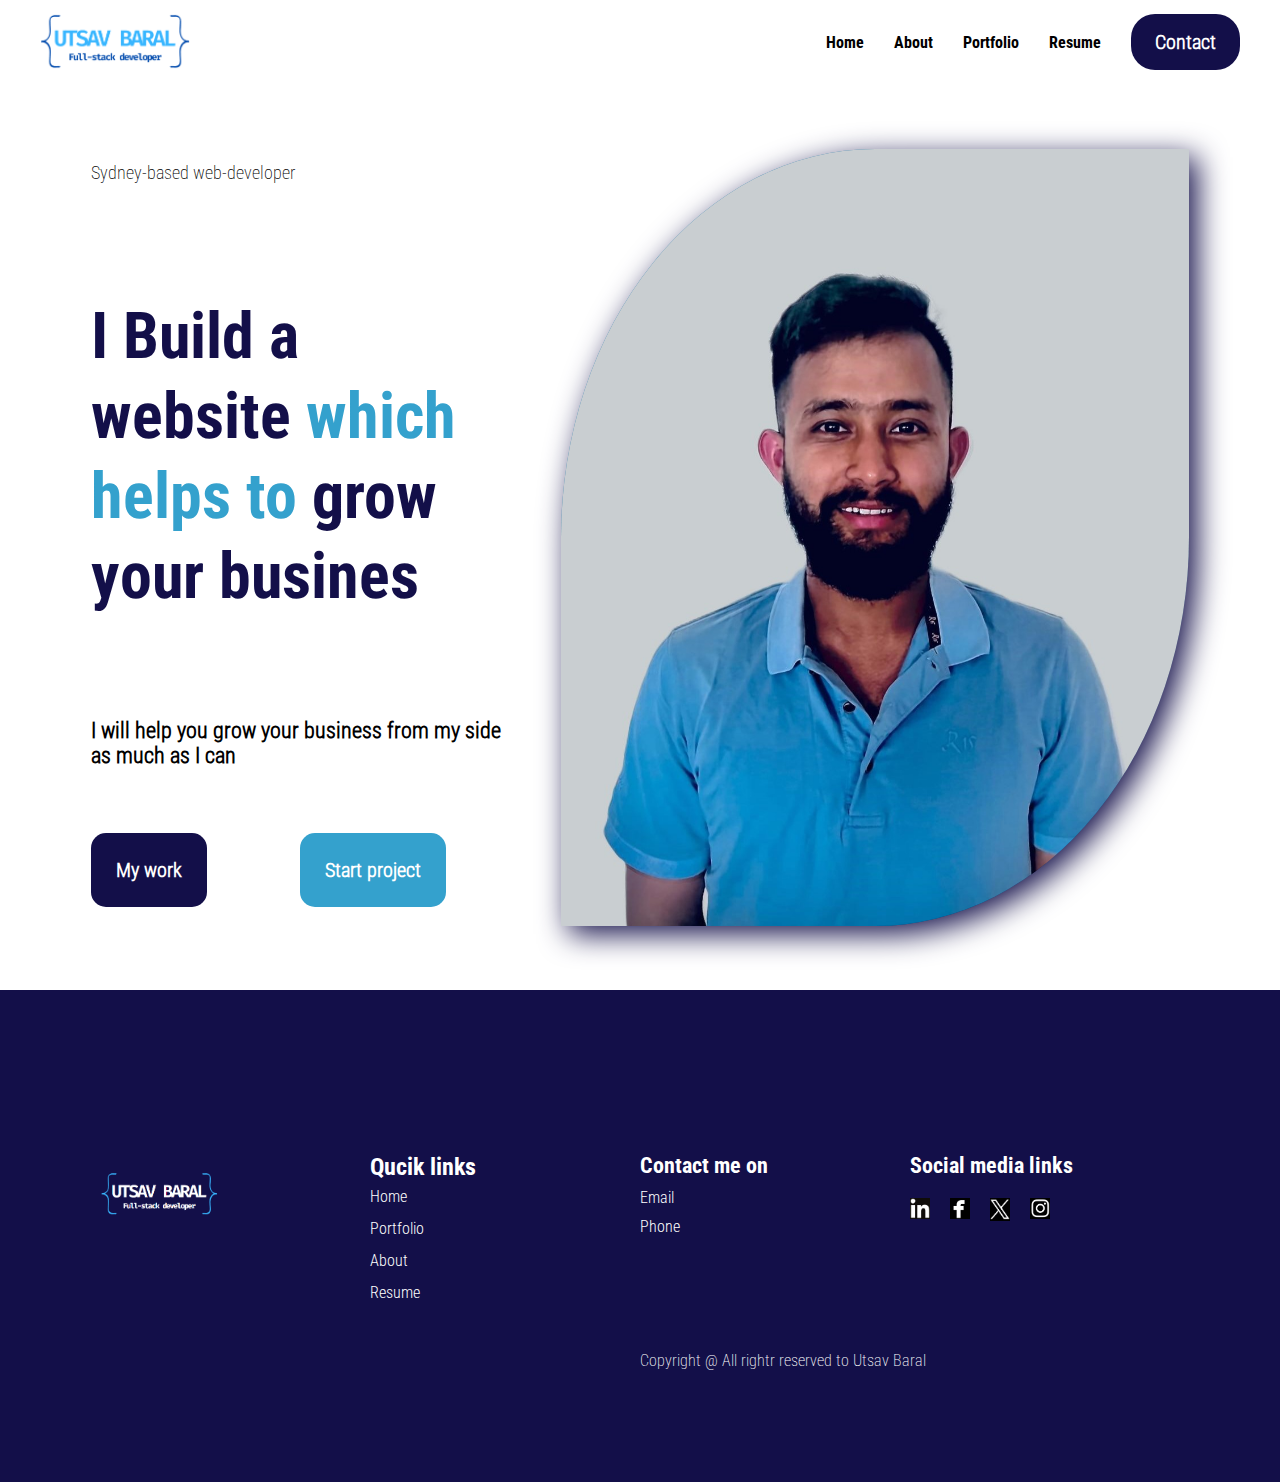
<file: index.html>
<!DOCTYPE html>
<html lang="en">

<head>
    <meta charset="UTF-8">
    <meta name="viewport" content="width=device-width, initial-scale=1.0">
    <title>Home</title>
    <link rel="stylesheet" href="https://cdnjs.cloudflare.com/ajax/libs/font-awesome/6.5.2/css/all.min.css"
        integrity="sha512-SnH5WK+bZxgPHs44uWIX+LLJAJ9/2PkPKZ5QiAj6Ta86w+fsb2TkcmfRyVX3pBnMFcV7oQPJkl9QevSCWr3W6A=="
        crossorigin="anonymous" referrerpolicy="no-referrer" />
    <link rel="stylesheet" href="../assets/css/style.css">
    <link rel="shortcut icon" href="../assets/images/logo.png" type="image/x-icon">
</head>

<body>
    <!-- Start of header -->
    <header>
        <nav class="main-nav-desktop">
            <figure class="desktop-logo">
                <a href="./index.html">
                    <img src="./assets/images/logo.png" alt="logo">
                </a>
            </figure>
            <div class="main-nav-list">
                <ul>
                    <li><a href="../index.html">Home</a></li>
                    <li><a href="/files_html/about.html">About</a></li>
                    <li><a href="../files_html/portfolio.html">Portfolio</a></li>
                    <li><a href="../files_html/resume.html">Resume</a></li>
                    <li>
                        <a href="/files_html/contact.html">
                            <button class="button-connect">Contact</button>
                        </a>
                    </li>

                </ul>
            </div>
        </nav>
    </header>
    <!-- End of header -->
    <!-- Start of mobile menu -->
    <nav class="mobile-nav">
        <div class="mobile-show-button">
            <figure class="mobile-logo">
                <a href="./index.html">
                    <img src="./assets/images/logo.png" alt="logo">
                </a>
            </figure>
            <div class="show-button">
                <button class="hamburger-menu" id="hamburger-menu">
                    <i class="fa-solid fa-bars"></i>
                </button>
            </div>
        </div>

        <div class="mobile-links" id="mobile-links">
            <ul>
                <li><a href="../index.html">Home</a></li>
                <li><a href="/files_html/about.html">About</a></li>
                <li><a href="../files_html/portfolio.html">Portfolio</a></li>
                <li><a href="../files_html/resume.html">Resume</a></li>
                <li>
                    <a href="/files_html/contact.html">
                        <button class="button-connect">Contact</button>
                    </a>
                </li>
            </ul>

            <div class="close-button" id="close-button">
                <button class="hamburger-menu-close" id="hamburger-menu-close">
                    <i class="fa-solid fa-xmark"></i>
                </button>
            </div>

        </div>

    </nav>
    <!-- Start of main section -->
    <main>
        <div class="utsav-banner">
            <span class="utsav-banner-text">Sydney-based web-developer</span>
            <h1 class="utsav-banner-header">
                I Build a website <span class="utsav-banner-header-second-line"> which helps to</span> grow your busines
            </h1>
            <p class="utsav-banner-paragraph">I will help you grow your business from my side as much as I can</p>
            <div class="link-see-my-work">
                <a href="../files_html/portfolio.html">
                    <button class="button-utsav-banner-see-work">My work</button>
                </a>
            </div>
            <div class="link-start-work-with-me">
                <a href="mailto:baralutsav89@gmail.com">
                    <button class="button-utsav-banner-start-work">Start project</button>
                </a>
            </div>
            <figure class="utsav-picture">
                <img src="./assets/images/utsav-2.jpeg" alt="utsav picture">
            </figure>
        </div>
    </main>
    <!-- End of main section -->

    <!-- Start of footer -->
    <footer>
        <div class="myfooter">
            <figure class="logo-footer">
                <img src="./assets/images/logo_footer.png" alt="logo of website">
            </figure>
            <div class="quick-links">
                <h2>Qucik links</h2>
                <ul>
                    <li><a href="./index.html">Home</a></li>
                    <li><a href="../files_html/portfolio.html">Portfolio</a></li>
                    <li><a href="../files_html/about.html">About</a></li>
                    <li><a href="../files_html/resume.html">Resume</a></li>
                </ul>
            </div>
            <div class="contact-me">
                <h3>Contact me on</h3>
                <ul>
                    <li><a href="mailto:baralutsav89@gmail.com">Email</a></li>
                    <li><a href="tel:0450609562">Phone</a></li>
                </ul>
            </div>
            <div class="social-media-links">
                <h3>Social media links</h3>
                <div class="social-media">
                    <a href="https://www.linkedin.com/in/utsav-baral-a8499a181/">
                        <img src="../assets/images/linkdin.png" alt="linkedin icon">
                    </a>
                    <a href="https://www.facebook.com/profile.php?id=100008693744003">
                        <img src="../assets/images/facebook.png" alt="facebook icon">
                    </a>
                    <a href="https://twitter.com/Baral_U47">
                        <img src="../assets/images/twitter.png" alt="twitter icon">
                    </a>
                    <a href="https://www.instagram.com/utsav_baral33/?next=%2F">
                        <img src="../assets/images/instagram.png" alt="instagram icon">
                    </a>
                </div>
            </div>
            <div class="copyright-info">
                <p>Copyright @ All rightr reserved to Utsav Baral</p>
            </div>
        </div>
    </footer>
    <!-- End of footer -->
    <script src="./assets/js/index.js">

    </script>
</body>

</html>
</file>
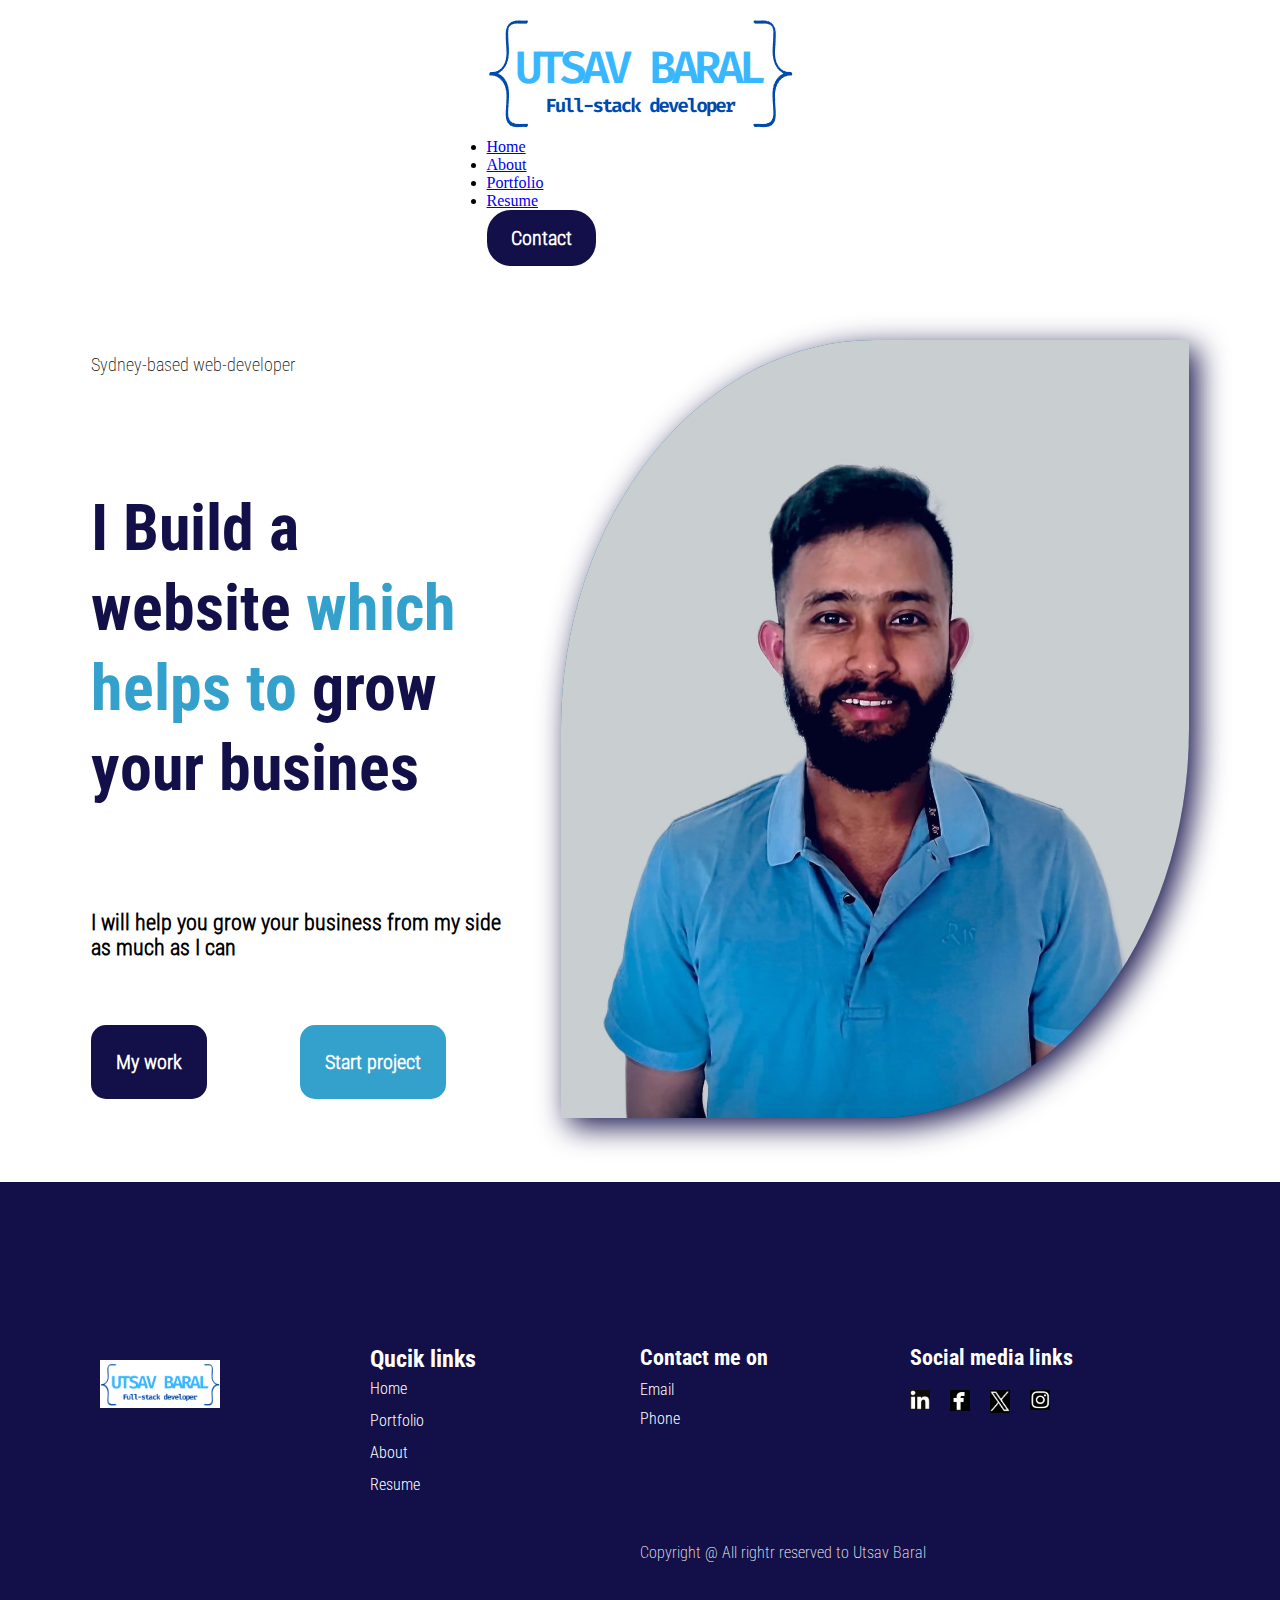
<file: files_html/index.html>
<!DOCTYPE html>
<html lang="en">
<head>
    <meta charset="UTF-8">
    <meta name="viewport" content="width=device-width, initial-scale=1.0">
    <title>Home</title>
    <link rel="stylesheet" href="../assets/css/style.css">
    <link rel="shortcut icon" href="../assets/images/logo.png" type="image/x-icon">
</head>
<body>
    <!-- Start of header -->
    <header>
        <nav class="navigation-bar">
            <figure class="logo-portfolio">
                <a href="../files_html/index.html">
                    <img src="../assets/images/logo.png" alt="logo of the website">
                </a>
            </figure>
            <ul>
                <li><a href="../files_html/index.html" target="_parent">Home</a></li>
                <li><a href="../files_html/about.html" target="_blank">About</a></li>
                <li><a href="../files_html/portfolio.html" target="_blank">Portfolio</a></li>
                <li><a href="../files_html/resume.html" target="_blank">Resume</a></li>
            </ul>
                <a href="../files_html/contact.html" target="_blank">
                    <button class="button-connect">Contact</button>
                </a>
        </nav>
    </header>
    <!-- End of header -->
    <!-- Start of main section -->
    <main>
        <div class="utsav-banner">
            <span class="utsav-banner-text">Sydney-based web-developer</span>
            <h1 class="utsav-banner-header">
                I Build a website <span class="utsav-banner-header-second-line"> which helps to</span> grow your busines
            </h1>
            <p class="utsav-banner-paragraph">I will help you grow your business from my side as much as I can</p>
            <div class="link-see-my-work">
                <a href="../files_html/portfolio.html">
                    <button class="button-utsav-banner-see-work">My work</button>
                </a>
            </div>
            <div class="link-start-work-with-me">
                <a href="mailto:baralutsav89@gmail.com">
                    <button class="button-utsav-banner-start-work">Start project</button>
                </a>
            </div>
            <figure class="utsav-picture">
                <img src="../assets/images/utsav-2.jpeg" alt="utsav picture">
            </figure>
        </div>
    </main>
    <!-- End of main section -->
    
    <!-- Start of footer -->
    <footer>
        <div class="myfooter">
            <figure class="logo-footer">
                <img src="../assets/images/logo.png" alt="logo of website">
            </figure>
            <div class="quick-links">
                <h2>Qucik links</h2>
                <ul>
                    <li><a href="../files_html/index.html">Home</a></li>
                    <li><a href="../files_html/portfolio.html">Portfolio</a></li>
                    <li><a href="../files_html/about.html">About</a></li>
                    <li><a href="../files_html/resume.html">Resume</a></li>
                </ul>
            </div>
            <div class="contact-me">
                <h3>Contact me on</h3>
                <ul>
                    <li><a href="mailto:baralutsav89@gmail.com">Email</a></li>
                    <li><a href="tel:0450609562">Phone</a></li>
                </ul>
            </div>
            <div class="social-media-links">
                <h3>Social media links</h3>
                <div class="social-media">
                    <a href="https://www.linkedin.com/in/utsav-baral-a8499a181/">
                        <img src="../assets/images/linkdin.png" alt="linkedin icon">
                    </a>
                    <a href="https://www.facebook.com/profile.php?id=100008693744003">
                        <img src="../assets/images/facebook.png" alt="facebook icon">
                    </a>
                    <a href="https://twitter.com/Baral_U47">
                        <img src="../assets/images/twitter.png" alt="twitter icon">
                    </a >
                    <a href="https://www.instagram.com/utsav_baral33/?next=%2F">
                        <img src="../assets/images/instagram.png" alt="instagram icon">
                    </a>
                </div>
            </div>
            <div class="copyright-info">
                <p>Copyright @ All rightr reserved to Utsav Baral</p>
            </div>
        </div>
    </footer>
    <!-- End of footer -->
</body>
</html>
</file>
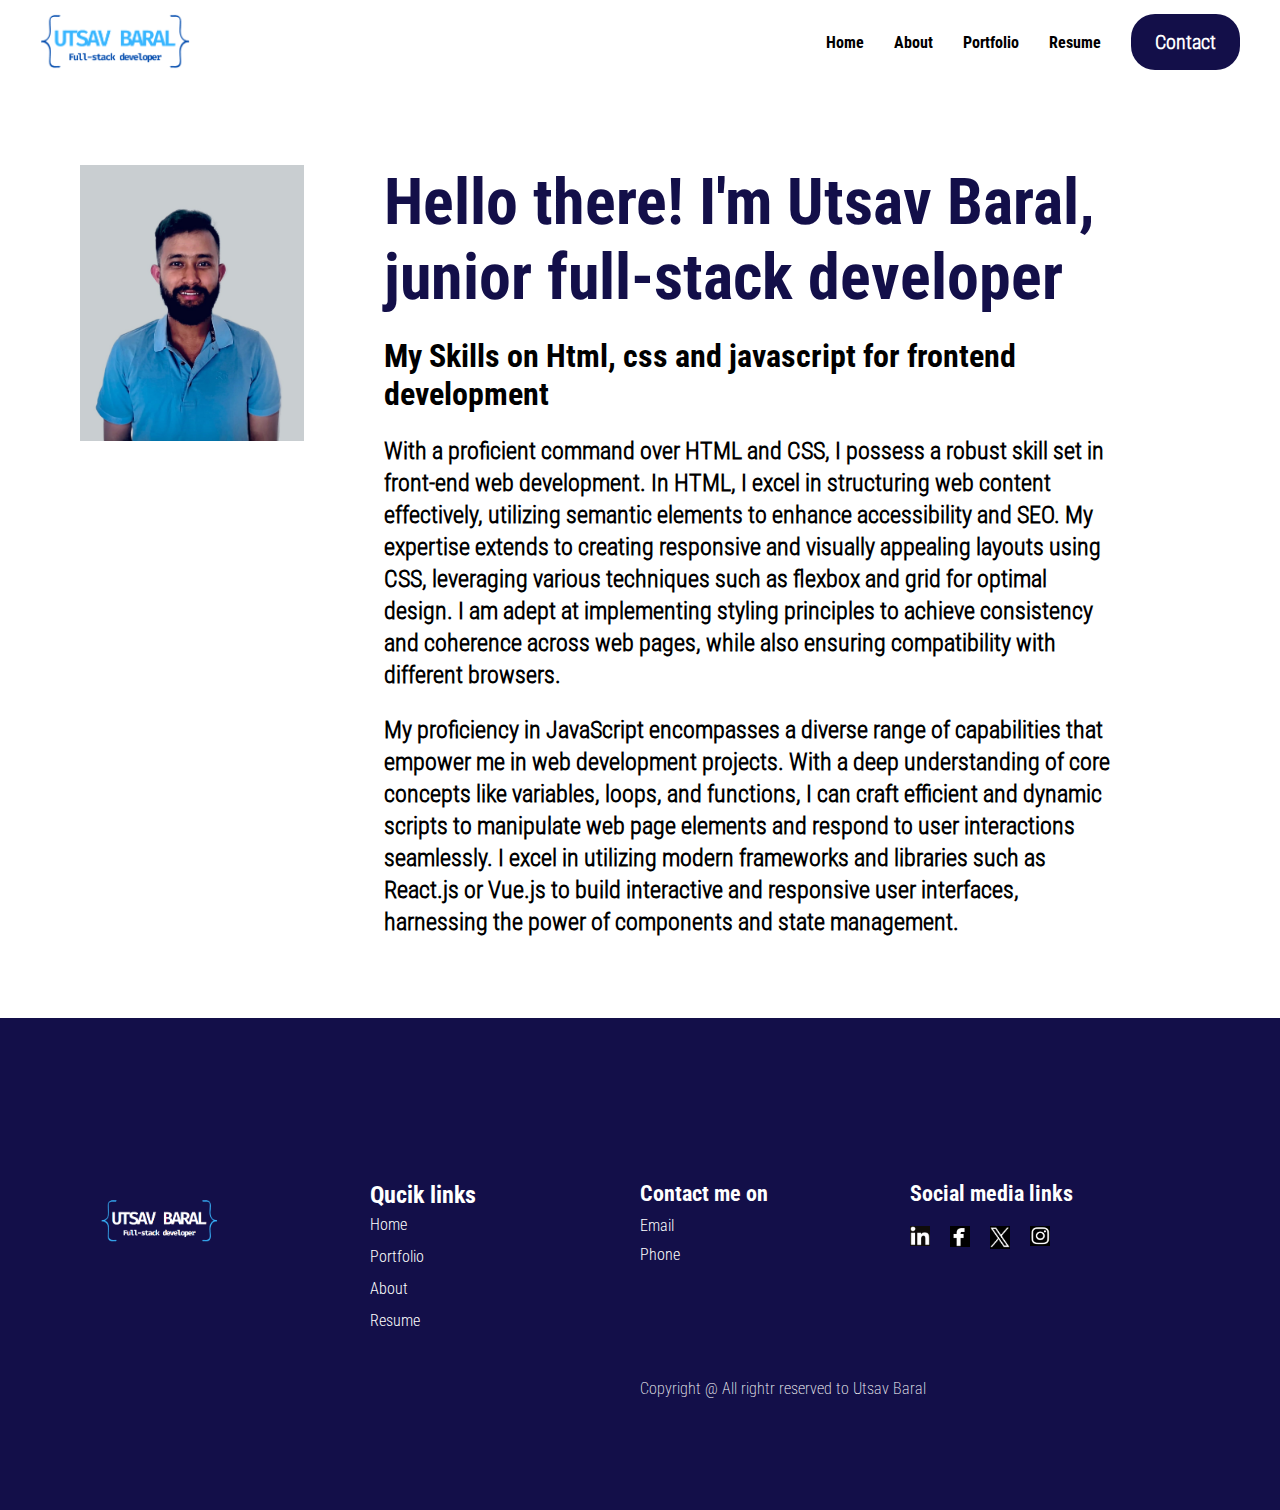
<file: files_html/about.html>
<!DOCTYPE html>
<html lang="en">

<head>
    <meta charset="UTF-8">
    <meta name="viewport" content="width=device-width, initial-scale=1.0">
    <title>About</title>
    <link rel="stylesheet" href="https://cdnjs.cloudflare.com/ajax/libs/font-awesome/6.5.2/css/all.min.css"
        integrity="sha512-SnH5WK+bZxgPHs44uWIX+LLJAJ9/2PkPKZ5QiAj6Ta86w+fsb2TkcmfRyVX3pBnMFcV7oQPJkl9QevSCWr3W6A=="
        crossorigin="anonymous" referrerpolicy="no-referrer" />
    <link rel="stylesheet" href="../assets/css/style.css">
    <link rel="shortcut icon" href="../assets/images/logo.png" type="image/x-icon">
</head>

<body>
    <!-- Start of header -->
    <header>
        <nav class="main-nav-desktop">
            <figure class="desktop-logo">
                <a href="./index.html">
                    <img src="../assets/images/logo.png" alt="logo">
                </a>
            </figure>
            <div class="main-nav-list">
                <ul>
                    <li><a href="../index.html">Home</a></li>
                    <li><a href="/files_html/about.html">About</a></li>
                    <li><a href="../files_html/portfolio.html">Portfolio</a></li>
                    <li><a href="../files_html/resume.html">Resume</a></li>
                    <li>
                        <a href="/files_html/contact.html">
                            <button class="button-connect">Contact</button>
                        </a>
                    </li>

                </ul>
            </div>
        </nav>
    </header>
    <!-- End of header -->
    <!-- Start of mobile menu -->
    <nav class="mobile-nav">
        <div class="mobile-show-button">
            <figure class="mobile-logo">
                <a href="./index.html">
                    <img src="../assets/images/logo.png" alt="logo">
                </a>
            </figure>
            <div class="show-button">
                <button class="hamburger-menu" id="hamburger-menu">
                    <i class="fa-solid fa-bars"></i>
                </button>
            </div>
        </div>

        <div class="mobile-links" id="mobile-links">
            <ul>
                <li><a href="../index.html">Home</a></li>
                <li><a href="/files_html/about.html">About</a></li>
                <li><a href="../files_html/portfolio.html">Portfolio</a></li>
                <li><a href="../files_html/resume.html">Resume</a></li>
                <li>
                    <a href="/files_html/contact.html">
                        <button class="button-connect">Contact</button>
                    </a>
                </li>
            </ul>

            <div class="close-button" id="close-button">
                <button class="hamburger-menu-close" id="hamburger-menu-close">
                    <i class="fa-solid fa-xmark"></i>
                </button>
            </div>

        </div>

    </nav>

    <!-- Start of main section -->
    <main>
        <div class="about-utsav-banner">
            <div class="about-skills-picture">
                <figure class="about-utsav-banner-picture">
                    <img src="../assets/images/utsav-2.jpeg" alt="picture of utsav doing code">
                </figure>
            </div>

            <div class="my-skills">
                <h1>Hello there! I'm Utsav Baral, junior full-stack developer</h1>
                <h3>My Skills on Html, css and javascript for frontend development</h1>
                    <p class="my-skills-paragraph">With a proficient command over HTML and CSS, I possess a robust skill
                        set in front-end web development. In HTML, I excel in structuring web content effectively,
                        utilizing semantic elements to enhance accessibility and SEO. My expertise extends to creating
                        responsive and visually appealing layouts using CSS, leveraging various techniques such as
                        flexbox and grid for optimal design. I am adept at implementing styling principles to achieve
                        consistency and coherence across web pages, while also ensuring compatibility with different
                        browsers.</p>
                    <p class="my-skills-paragraph">My proficiency in JavaScript encompasses a diverse range of
                        capabilities that empower me in web development projects. With a deep understanding of core
                        concepts like variables, loops, and functions, I can craft efficient and dynamic scripts to
                        manipulate web page elements and respond to user interactions seamlessly. I excel in utilizing
                        modern frameworks and libraries such as React.js or Vue.js to build interactive and responsive
                        user interfaces, harnessing the power of components and state management.</p>
            </div>
        </div>
    </main>
    <!-- End of main section -->

    <!-- Start of footer -->
    <footer>
        <div class="myfooter">
            <figure class="logo-footer">
                <img src="../assets/images/logo_footer.png" alt="logo of website">
            </figure>
            <div class="quick-links">
                <h2>Qucik links</h2>
                <ul>
                    <li><a href="/index.html">Home</a></li>
                    <li><a href="../files_html/portfolio.html">Portfolio</a></li>
                    <li><a href="../files_html/about.html">About</a></li>
                    <li><a href="../files_html/resume.html">Resume</a></li>
                </ul>
            </div>
            <div class="contact-me">
                <h3>Contact me on</h3>
                <ul>
                    <li><a href="mailto:baralutsav89@gmail.com">Email</a></li>
                    <li><a href="tel:0450609562">Phone</a></li>
                </ul>
            </div>
            <div class="social-media-links">
                <h3>Social media links</h3>
                <div class="social-media">
                    <a href="https://www.linkedin.com/in/utsav-baral-a8499a181/">
                        <img src="../assets/images/linkdin.png" alt="linkedin icon">
                    </a>
                    <a href="https://www.facebook.com/profile.php?id=100008693744003">
                        <img src="../assets/images/facebook.png" alt="facebook icon">
                    </a>
                    <a href="https://twitter.com/Baral_U47">
                        <img src="../assets/images/twitter.png" alt="twitter icon">
                    </a>
                    <a href="https://www.instagram.com/utsav_baral33/?next=%2F">
                        <img src="../assets/images/instagram.png" alt="instagram icon">
                    </a>
                </div>
            </div>
            <div class="copyright-info">
                <p>Copyright @ All rightr reserved to Utsav Baral</p>
            </div>
        </div>
    </footer>
    <!-- End of footer -->

    <script src="../assets/js/index.js">

    </script>
</body>

</html>
</file>
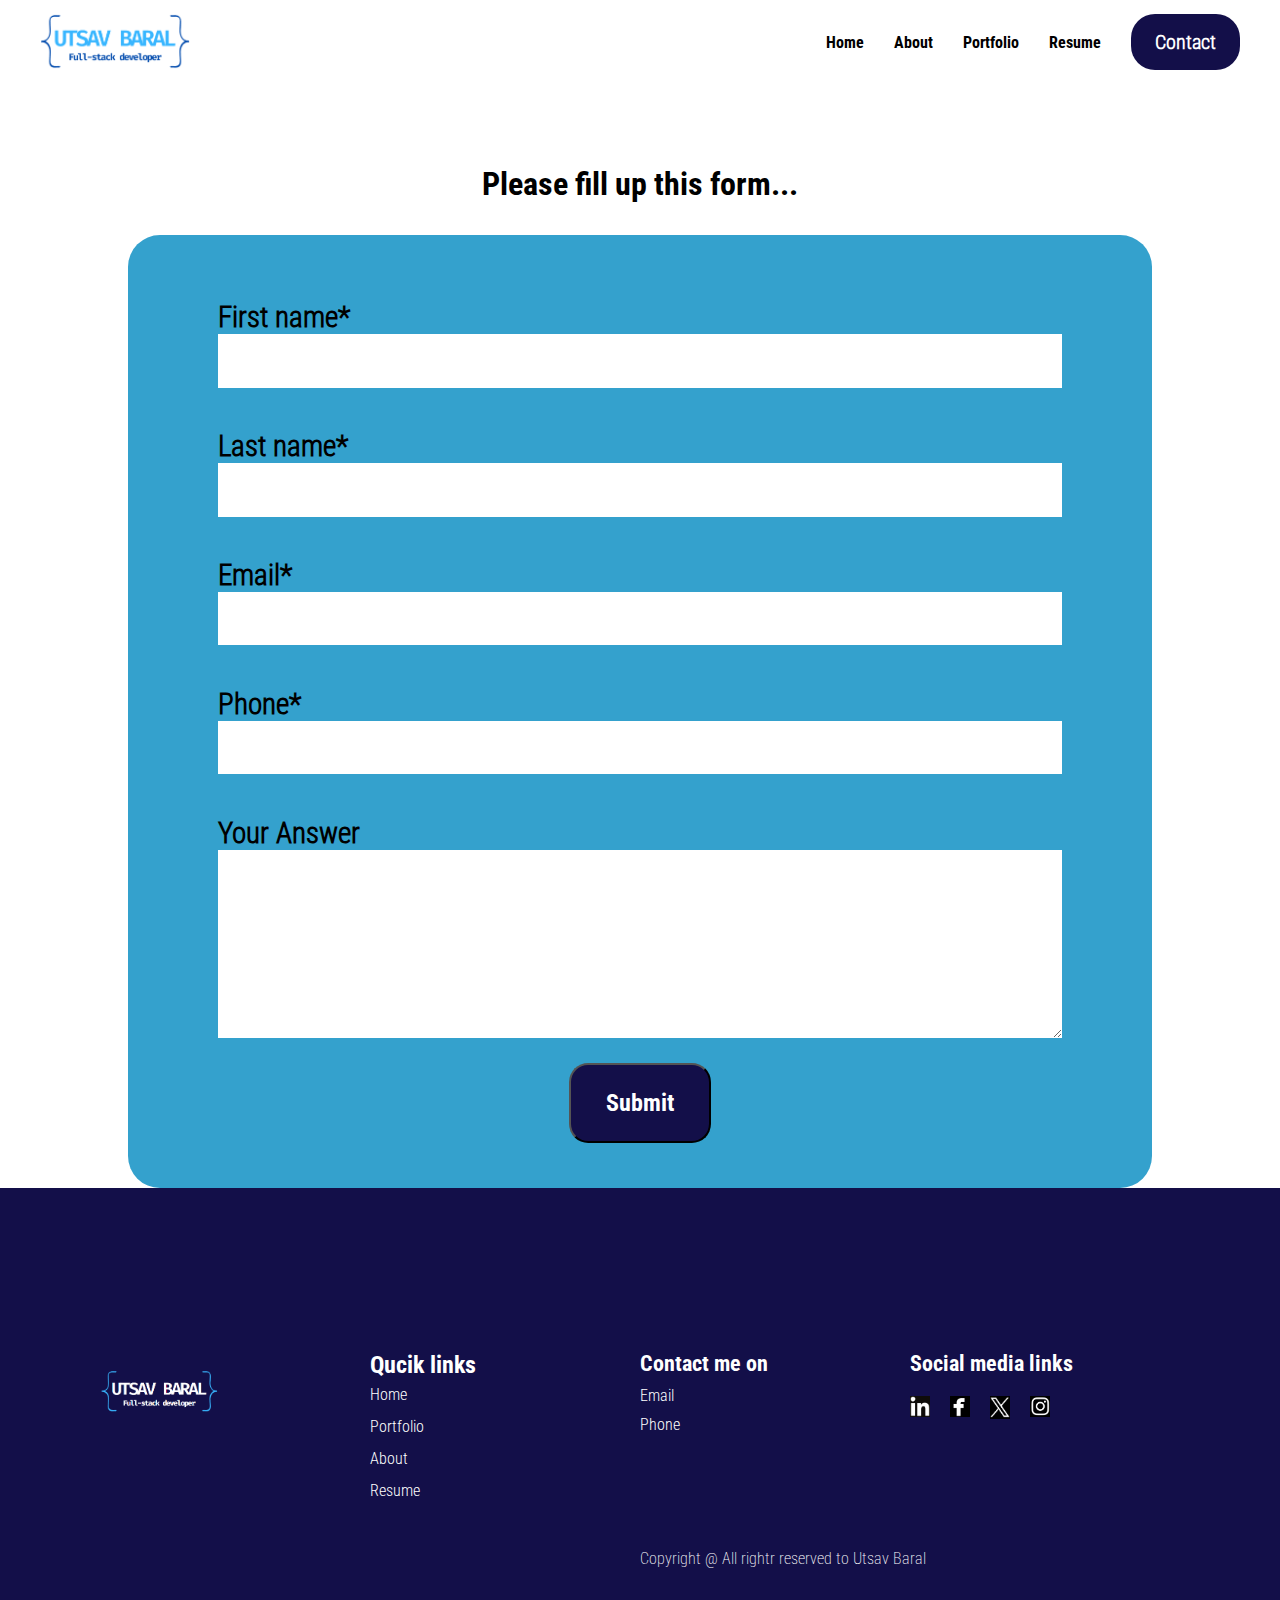
<file: files_html/contact.html>
<!DOCTYPE html>
<html lang="en">

<head>
    <meta charset="UTF-8">
    <meta name="viewport" content="width=device-width, initial-scale=1.0">
    <title>Contact form</title>
    <link rel="stylesheet" href="https://cdnjs.cloudflare.com/ajax/libs/font-awesome/6.5.2/css/all.min.css"
        integrity="sha512-SnH5WK+bZxgPHs44uWIX+LLJAJ9/2PkPKZ5QiAj6Ta86w+fsb2TkcmfRyVX3pBnMFcV7oQPJkl9QevSCWr3W6A=="
        crossorigin="anonymous" referrerpolicy="no-referrer" />
    <link rel="stylesheet" href="../assets/css/style.css">
    <link rel="shortcut icon" href="../assets/images/logo.png" type="image/x-icon">
</head>

<body>
    <!-- Start of header -->
    <header>
        <nav class="main-nav-desktop">
            <figure class="desktop-logo">
                <a href="./index.html">
                    <img src="../assets/images/logo.png" alt="logo">
                </a>
            </figure>
            <div class="main-nav-list">
                <ul>
                    <li><a href="../index.html">Home</a></li>
                    <li><a href="/files_html/about.html">About</a></li>
                    <li><a href="../files_html/portfolio.html">Portfolio</a></li>
                    <li><a href="../files_html/resume.html">Resume</a></li>
                    <li>
                        <a href="/files_html/contact.html">
                            <button class="button-connect">Contact</button>
                        </a>
                    </li>

                </ul>
            </div>
        </nav>
    </header>
    <!-- End of header -->
    <!-- Start of mobile menu -->
    <nav class="mobile-nav">
        <div class="mobile-show-button">
            <figure class="mobile-logo">
                <a href="./index.html">
                    <img src="../assets/images/logo.png" alt="logo">
                </a>
            </figure>
            <div class="show-button">
                <button class="hamburger-menu" id="hamburger-menu">
                    <i class="fa-solid fa-bars"></i>
                </button>
            </div>
        </div>

        <div class="mobile-links" id="mobile-links">
            <ul>
                <li><a href="../index.html">Home</a></li>
                <li><a href="/files_html/about.html">About</a></li>
                <li><a href="../files_html/portfolio.html">Portfolio</a></li>
                <li><a href="../files_html/resume.html">Resume</a></li>
                <li>
                    <a href="/files_html/contact.html">
                        <button class="button-connect">Contact</button>
                    </a>
                </li>
            </ul>

            <div class="close-button" id="close-button">
                <button class="hamburger-menu-close" id="hamburger-menu-close">
                    <i class="fa-solid fa-xmark"></i>
                </button>
            </div>

        </div>

    </nav>
    <!-- Start of contact page form -->
    <div class="contact-form-heading">
        <h1>Please fill up this form...</h1>
    </div>
    <div class="contact-form">
        <form>
            <div class="row">
                <div class="col">
                    <label for="f_name">First name*</label>
                    <input type="text" class="form-control" name="first-name" id="f_name" required>
                </div>
                <div class="col">
                    <label for="l_name">Last name*</label>
                    <input type="text" class="form-control" name="last-name" id="l_name" required>
                </div>
                <div class="col">
                    <label for="email">Email*</label>
                    <input type="email" class="form-control" name="email-address" id="email" required>
                </div>
                <div class="col">
                    <label for="phone">Phone*</label>
                    <input type="tel" class="form-control" name="telephone" id="phone" required>
                </div>
                <div class="col">
                    <label for="Answer">Your Answer</label>
                    <textarea class="form-control" name="description" id="answer" cols="20" rows="10"></textarea>
                </div>
                <div class="submit">
                    <input class="submit-form" type="submit" value="Submit">
                </div>
            </div>
        </form>
    </div>
    </div>
    <!-- End of contact page form -->

    <!-- Start of footer -->
    <footer>
        <div class="myfooter">
            <figure class="logo-footer">
                <img src="../assets/images/logo_footer.png" alt="logo of website">
            </figure>
            <div class="quick-links">
                <h2>Qucik links</h2>
                <ul>
                    <li><a href="/index.html">Home</a></li>
                    <li><a href="../files_html/portfolio.html">Portfolio</a></li>
                    <li><a href="../files_html/about.html">About</a></li>
                    <li><a href="../files_html/resume.html">Resume</a></li>
                </ul>
            </div>
            <div class="contact-me">
                <h3>Contact me on</h3>
                <ul>
                    <li><a href="mailto:baralutsav89@gmail.com">Email</a></li>
                    <li><a href="tel:0450609562">Phone</a></li>
                </ul>
            </div>
            <div class="social-media-links">
                <h3>Social media links</h3>
                <div class="social-media">
                    <a href="https://www.linkedin.com/in/utsav-baral-a8499a181/">
                        <img src="../assets/images/linkdin.png" alt="linkedin icon">
                    </a>
                    <a href="https://www.facebook.com/profile.php?id=100008693744003">
                        <img src="../assets/images/facebook.png" alt="facebook icon">
                    </a>
                    <a href="https://twitter.com/Baral_U47">
                        <img src="../assets/images/twitter.png" alt="twitter icon">
                    </a>
                    <a href="https://www.instagram.com/utsav_baral33/?next=%2F">
                        <img src="../assets/images/instagram.png" alt="instagram icon">
                    </a>
                </div>
            </div>
            <div class="copyright-info">
                <p>Copyright @ All rightr reserved to Utsav Baral</p>
            </div>
        </div>
    </footer>
    <!-- End of footer -->

    <script src="../assets/js/index.js">

    </script>
</body>

</html>
</file>
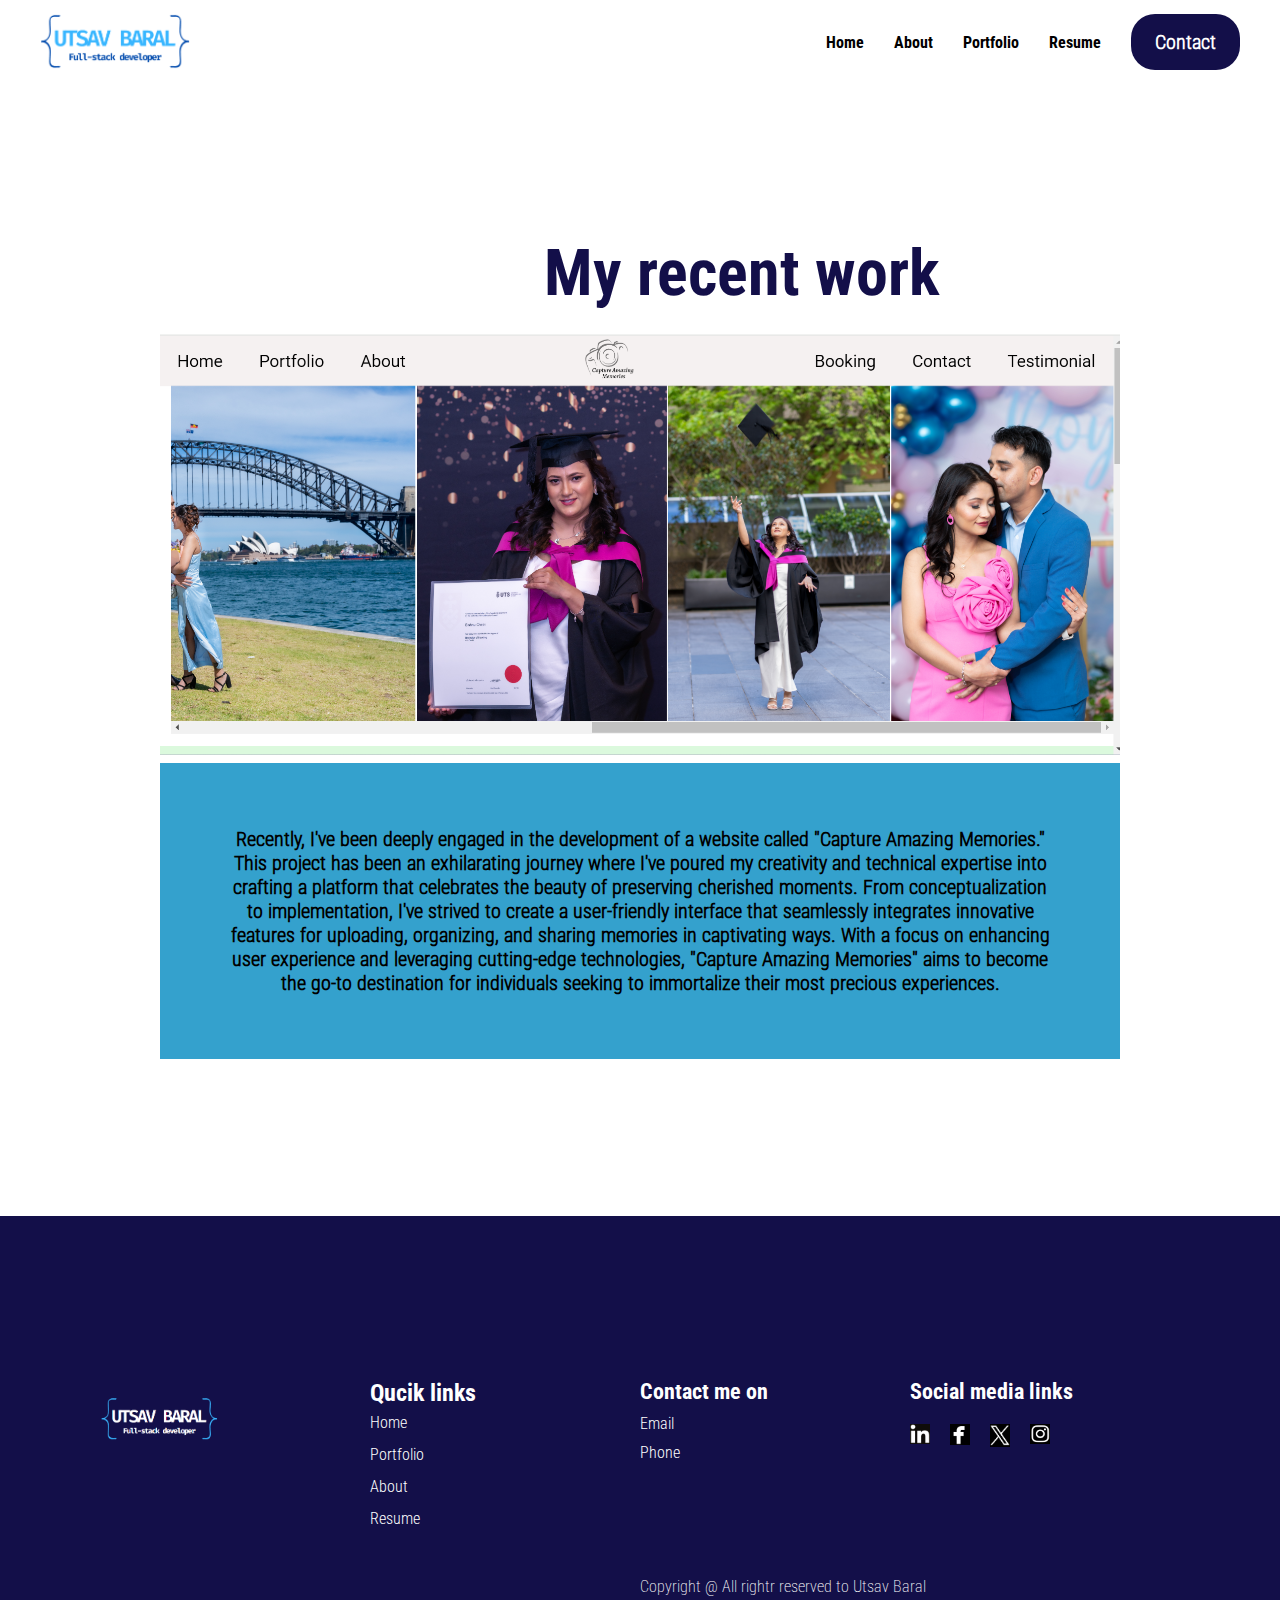
<file: files_html/portfolio.html>
<!DOCTYPE html>
<html lang="en">

<head>
    <meta charset="UTF-8">
    <meta name="viewport" content="width=device-width, initial-scale=1.0">
    <title>Portfolio</title>
    <link rel="stylesheet" href="https://cdnjs.cloudflare.com/ajax/libs/font-awesome/6.5.2/css/all.min.css"
        integrity="sha512-SnH5WK+bZxgPHs44uWIX+LLJAJ9/2PkPKZ5QiAj6Ta86w+fsb2TkcmfRyVX3pBnMFcV7oQPJkl9QevSCWr3W6A=="
        crossorigin="anonymous" referrerpolicy="no-referrer" />
    <link rel="stylesheet" href="../assets/css/style.css">
    <link rel="shortcut icon" href="../assets/images/logo.png" type="image/x-icon">
</head>

<body>
    <!-- Start of header -->
    <header>
        <nav class="main-nav-desktop">
            <figure class="desktop-logo">
                <a href="./index.html">
                    <img src="../assets/images/logo.png" alt="logo">
                </a>
            </figure>
            <div class="main-nav-list">
                <ul>
                    <li><a href="../index.html">Home</a></li>
                    <li><a href="/files_html/about.html">About</a></li>
                    <li><a href="../files_html/portfolio.html">Portfolio</a></li>
                    <li><a href="../files_html/resume.html">Resume</a></li>
                    <li>
                        <a href="/files_html/contact.html">
                            <button class="button-connect">Contact</button>
                        </a>
                    </li>

                </ul>
            </div>
        </nav>
    </header>
    <!-- End of header -->
    <!-- Start of mobile menu -->
    <nav class="mobile-nav">
        <div class="mobile-show-button">
            <figure class="mobile-logo">
                <a href="./index.html">
                    <img src="../assets/images/logo.png" alt="logo">
                </a>
            </figure>
            <div class="show-button">
                <button class="hamburger-menu" id="hamburger-menu">
                    <i class="fa-solid fa-bars"></i>
                </button>
            </div>
        </div>

        <div class="mobile-links" id="mobile-links">
            <ul>
                <li><a href="../index.html">Home</a></li>
                <li><a href="/files_html/about.html">About</a></li>
                <li><a href="../files_html/portfolio.html">Portfolio</a></li>
                <li><a href="../files_html/resume.html">Resume</a></li>
                <li>
                    <a href="/files_html/contact.html">
                        <button class="button-connect">Contact</button>
                    </a>
                </li>
            </ul>

            <div class="close-button" id="close-button">
                <button class="hamburger-menu-close" id="hamburger-menu-close">
                    <i class="fa-solid fa-xmark"></i>
                </button>
            </div>

        </div>

    </nav>
    <!-- Start of main section of portfolio-page -->
    <main>
        <div class="portfolio-page-main">
            <div class="portfolio-page-heading">
                <h1>My recent work</h1>
            </div>
            <figure class="mywork-image">
                <img src="../assets/images/website-work.png" alt="Capture amazing memories work website screenshot">
            </figure>
            <div class="mywork-description">
                <p>Recently, I've been deeply engaged in the development of a website called "Capture Amazing Memories."
                    This project has been an exhilarating journey where I've poured my creativity and technical
                    expertise into crafting a platform that celebrates the beauty of preserving cherished moments. From
                    conceptualization to implementation, I've strived to create a user-friendly interface that
                    seamlessly integrates innovative features for uploading, organizing, and sharing memories in
                    captivating ways. With a focus on enhancing user experience and leveraging cutting-edge
                    technologies, "Capture Amazing Memories" aims to become the go-to destination for individuals
                    seeking to immortalize their most precious experiences.</p>
            </div>
        </div>
    </main>
    <!-- End of main section of portfolio-page -->

    <!-- Start of footer -->
    <footer>
        <div class="myfooter">
            <figure class="logo-footer">
                <img src="../assets/images/logo_footer.png" alt="logo of website">
            </figure>
            <div class="quick-links">
                <h2>Qucik links</h2>
                <ul>
                    <li><a href="/index.html">Home</a></li>
                    <li><a href="../files_html/portfolio.html">Portfolio</a></li>
                    <li><a href="../files_html/about.html">About</a></li>
                    <li><a href="../files_html/resume.html">Resume</a></li>
                </ul>
            </div>
            <div class="contact-me">
                <h3>Contact me on</h3>
                <ul>
                    <li><a href="mailto:baralutsav89@gmail.com">Email</a></li>
                    <li><a href="tel:0450609562">Phone</a></li>
                </ul>
            </div>
            <div class="social-media-links">
                <h3>Social media links</h3>
                <div class="social-media">
                    <a href="https://www.linkedin.com/in/utsav-baral-a8499a181/">
                        <img src="../assets/images/linkdin.png" alt="linkedin icon">
                    </a>
                    <a href="https://www.facebook.com/profile.php?id=100008693744003">
                        <img src="../assets/images/facebook.png" alt="facebook icon">
                    </a>
                    <a href="https://twitter.com/Baral_U47">
                        <img src="../assets/images/twitter.png" alt="twitter icon">
                    </a>
                    <a href="https://www.instagram.com/utsav_baral33/?next=%2F">
                        <img src="../assets/images/instagram.png" alt="instagram icon">
                    </a>
                </div>
            </div>
            <div class="copyright-info">
                <p>Copyright @ All rightr reserved to Utsav Baral</p>
            </div>
        </div>
    </footer>
    <!-- End of footer -->

    <script src="../assets/js/index.js">

    </script>
</body>

</html>
</file>
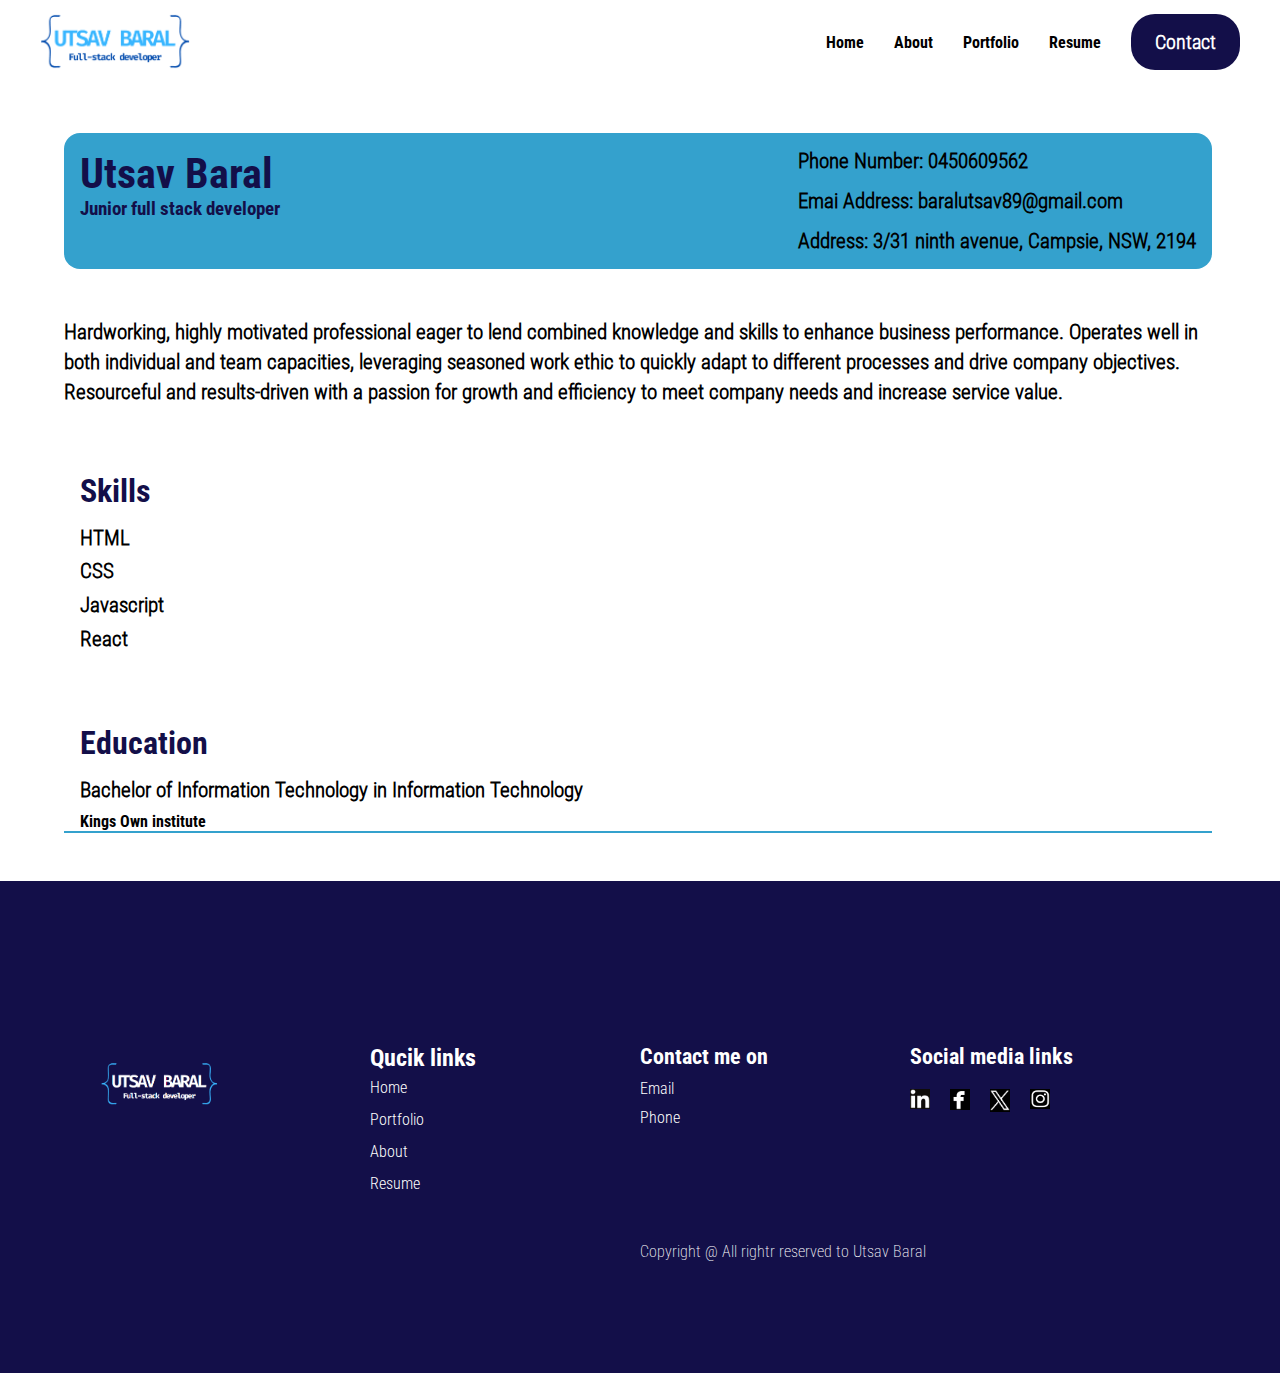
<file: files_html/resume.html>
<!DOCTYPE html>
<html lang="en">

<head>
    <meta charset="UTF-8">
    <meta name="viewport" content="width=device-width, initial-scale=1.0">
    <title>Resume</title>
    <link rel="stylesheet" href="https://cdnjs.cloudflare.com/ajax/libs/font-awesome/6.5.2/css/all.min.css"
        integrity="sha512-SnH5WK+bZxgPHs44uWIX+LLJAJ9/2PkPKZ5QiAj6Ta86w+fsb2TkcmfRyVX3pBnMFcV7oQPJkl9QevSCWr3W6A=="
        crossorigin="anonymous" referrerpolicy="no-referrer" />
    <link rel="stylesheet" href="../assets/css/style.css">
    <link rel="shortcut icon" href="../assets/images/logo.png" type="image/x-icon">
</head>

<body>
    <!-- Start of header -->
    <header>
        <nav class="main-nav-desktop">
            <figure class="desktop-logo">
                <a href="./index.html">
                    <img src="../assets/images/logo.png" alt="logo">
                </a>
            </figure>
            <div class="main-nav-list">
                <ul>
                    <li><a href="../index.html">Home</a></li>
                    <li><a href="/files_html/about.html">About</a></li>
                    <li><a href="../files_html/portfolio.html">Portfolio</a></li>
                    <li><a href="../files_html/resume.html">Resume</a></li>
                    <li>
                        <a href="/files_html/contact.html">
                            <button class="button-connect">Contact</button>
                        </a>
                    </li>

                </ul>
            </div>
        </nav>
    </header>
    <!-- End of header -->
    <!-- Start of mobile menu -->
    <nav class="mobile-nav">
        <div class="mobile-show-button">
            <figure class="mobile-logo">
                <a href="../index.html">
                    <img src="../assets/images/logo.png" alt="logo">
                </a>
            </figure>
            <div class="show-button">
                <button class="hamburger-menu" id="hamburger-menu">
                    <i class="fa-solid fa-bars"></i>
                </button>
            </div>
        </div>

        <div class="mobile-links" id="mobile-links">
            <ul>
                <li><a href="../index.html">Home</a></li>
                <li><a href="/files_html/about.html">About</a></li>
                <li><a href="../files_html/portfolio.html">Portfolio</a></li>
                <li><a href="../files_html/resume.html">Resume</a></li>
                <li>
                    <a href="/files_html/contact.html">
                        <button class="button-connect">Contact</button>
                    </a>
                </li>
            </ul>

            <div class="close-button" id="close-button">
                <button class="hamburger-menu-close" id="hamburger-menu-close">
                    <i class="fa-solid fa-xmark"></i>
                </button>
            </div>

        </div>

    </nav>

    <!-- Start of main section -->
    <main>
        <div class="myresume">
            <div class="info-resume">
                <div class="resume-heading">
                    <h1>Utsav Baral</h1>
                    <h3>Junior full stack developer</h3>
                </div>
                <div class="contact-resume">
                    <span>Phone Number: 0450609562</span>
                    <span>Emai Address: baralutsav89@gmail.com</span>
                    <span>Address: 3/31 ninth avenue, Campsie, NSW, 2194</span>
                </div>
            </div>

            <div class="resume-summary">
                <p>Hardworking, highly motivated professional eager to lend combined knowledge and skills to enhance
                    business performance. Operates well in both individual and team capacities, leveraging seasoned work
                    ethic to quickly adapt to different processes and drive company objectives. Resourceful and
                    results-driven with a passion for growth and efficiency to meet company needs and increase service
                    value.</p>
            </div>

            <div class="skills-list-resume">
                <h2>Skills</h2>
                <ul>
                    <li>HTML</li>
                    <li>CSS</li>
                    <li>Javascript</li>
                    <li>React</li>
                </ul>
            </div>

            <div class="education">
                <h2>Education</h2>
                <p>Bachelor of Information Technology in Information Technology</p>
                <h4>Kings Own institute</h4>
            </div>
        </div>

        <div class="border-bottom">&nbsp;</div>
    </main>
    <!-- End of main of main section-->

    <!-- Start of footer -->
    <footer>
        <div class="myfooter">
            <figure class="logo-footer">
                <img src="../assets/images/logo_footer.png" alt="logo of website">
            </figure>
            <div class="quick-links">
                <h2>Qucik links</h2>
                <ul>
                    <li><a href="/index.html">Home</a></li>
                    <li><a href="../files_html/portfolio.html">Portfolio</a></li>
                    <li><a href="../files_html/about.html">About</a></li>
                    <li><a href="../files_html/resume.html">Resume</a></li>
                </ul>
            </div>
            <div class="contact-me">
                <h3>Contact me on</h3>
                <ul>
                    <li><a href="mailto:baralutsav89@gmail.com">Email</a></li>
                    <li><a href="tel:0450609562">Phone</a></li>
                </ul>
            </div>
            <div class="social-media-links">
                <h3>Social media links</h3>
                <div class="social-media">
                    <a href="https://www.linkedin.com/in/utsav-baral-a8499a181/">
                        <img src="../assets/images/linkdin.png" alt="linkedin icon">
                    </a>
                    <a href="https://www.facebook.com/profile.php?id=100008693744003">
                        <img src="../assets/images/facebook.png" alt="facebook icon">
                    </a>
                    <a href="https://twitter.com/Baral_U47">
                        <img src="../assets/images/twitter.png" alt="twitter icon">
                    </a>
                    <a href="https://www.instagram.com/utsav_baral33/?next=%2F">
                        <img src="../assets/images/instagram.png" alt="instagram icon">
                    </a>
                </div>
            </div>
            <div class="copyright-info">
                <p>Copyright @ All rightr reserved to Utsav Baral</p>
            </div>
        </div>
    </footer>
    <!-- End of footer -->


    <script src="../assets/js/index.js">

    </script>
</body>

</html>
</file>
<file: assets/css/style.css>
@font-face {
    font-family: RobotoCondensed-light;
    src: url(../fonts/RobotoCondensed-Light.ttf);
}

@font-face {
    font-family: RobotoCondensed-Bold;
    src: url(../fonts/RobotoCondensed-Bold.ttf);
}

@font-face {
    font-family: RobotoCondensed-extralight;
    src: url(../fonts/RobotoCondensed-ExtraLight.ttf);
}

/* Start of root element */
:root {
    --Bold-font-family: RobotoCondensed-Bold;
    --light-font-family: RobotoCondensed-light;
    --extra-light-font-family: RobotoCondensed-extralight;
    --primary-color: rgb(52, 161, 205);
    --secondary-color: rgb(19, 15, 73);
    --primary-font-color: rgb(0, 0, 0);
    --secondary-font-color: rgb(255, 255, 255);
}

/* End of root element */

* {
    margin: 0px;
    padding: 0px;
    box-sizing: border-box;

}

/* Start of header for all pages (home, about, portfolio, contact, resume) */

header {
    display: flex;
    justify-content: center;
    padding: 10px;
}

.main-nav-desktop {
    display: flex;
    justify-content: space-between;
    align-items: center;
    max-width: 1200px;
    width: 100%
}

.desktop-logo img {
    width: 150px;

}

.main-nav-list ul {
    display: flex;
    justify-content: space-between;
    align-items: center;
    gap: 30px;
    list-style-type: none;
}

.main-nav-list ul a {
    text-decoration: none;
    color: var(--primary-font-color);
    font-family: var(--Bold-font-family);
}

.button-connect {
    background-color: var(--secondary-color);
    color: var(--secondary-font-color);
    padding: 1rem 1.5rem;
    border-radius: 1.5rem;
    font-family: var(--light-font-family);
    font-weight: bold;
    font-size: 1.25rem;
    cursor: pointer;
    border: none;
}

.button-connect:hover {
    background-color: var(--primary-color);
}


.mobile-show-button {
    display: none;

}


.hamburger-menu,
.hamburger-menu-close {
    width: 40px;
    height: 40px;
    font-size: 40px;
    border: none;
    background: none;
    color: var(--secondary-color);
}

.mobile-links {
    display: none;
    position: absolute;
    top: 0;
    height: 100%;
    width: 100%;
    background-color: var(--primary-color);

}

.mobile-links ul {
    display: flex;
    height: 100vh;
    width: 100%;
    flex-direction: column;
    justify-content: center;
    align-items: center;
    list-style-type: none;
    gap: 30px;
}

.mobile-links ul li a {
    text-decoration: none;
    color: var(--primary-font-color);
    font-family: var(--Bold-font-family);
    font-size: 30px;
}


.close-button {
    position: absolute;
    top: 2%;
    right: 2%;
}

/* End of navigation bar */
/* End of header for all pages (home, about, portfolio, contact, resume)*/

/* Start of main section  index page */
.utsav-banner {
    display: grid;
    width: 100%;
    max-width: 1200px;
    grid-template-columns: 3.2rem 1fr 1fr 3.2rem 1fr 1fr 1fr 3.2rem;
    grid-template-rows: 4rem 3rem 1fr 1fr 3rem 3rem 6rem 7rem 4rem;

}

main {
    display: flex;
    justify-content: center;
}

.utsav-banner-text {
    grid-area: 2 / 2 / 3 / 4;
    align-self: center;
    font-family: var(--extra-light-font-family);
    font-size: 1.15rem;
}

.utsav-banner-header {
    grid-area: 3 / 2 / 7 / 4;
    align-self: baseline;
}

.utsav-banner h1 {
    font-family: var(--Bold-font-family);
    color: var(--secondary-color);
    font-weight: bolder;
    font-size: 4rem;
}

.utsav-banner-header-second-line {
    color: var(--primary-color);
}

.utsav-banner-paragraph {
    grid-area: 7 / 2 / 8 / 4;
    align-self: center;
}

.utsav-banner p {
    font-family: var(--light-font-family);
    font-weight: bold;
    font-size: 1.37rem;
    align-self: stretch;
}

.link-see-my-work {
    grid-area: 8 / 2 / 9 / 3;
    align-self: center;
}

.button-utsav-banner-see-work {
    background-color: var(--secondary-color);
    color: var(--secondary-font-color);
    padding: 1.56rem 1.56rem;
    border-radius: 15px;
    font-family: var(--light-font-family);
    font-weight: bold;
    font-size: 1.25rem;
    cursor: pointer;
    border: none;
}

.link-start-work-with-me {
    grid-area: 8 / 3 / 9 / 4;
    align-self: center;
}

.button-utsav-banner-start-work {
    background-color: var(--primary-color);
    color: var(--secondary-font-color);
    padding: 1.56rem 1.56rem;
    border-radius: 0.938rem;
    font-family: var(--light-font-family);
    font-weight: bold;
    font-size: 1.25rem;
    cursor: pointer;
    border: none;
}

.utsav-picture {
    grid-area: 2 / 5 / 9 / 8;
    background-color: var(--primary-color);
    border-radius: 50% 0 50% 0;
}

.utsav-picture img {
    max-width: 100%;
    height: 100%;
    width: 43.75rem;
    object-fit: cover;
    object-position: center;
    border-radius: 50% 0 50% 0;
    filter: drop-shadow(8px 8px 15px var(--secondary-color));

}

/* End of  main section of (index page) */

/* Start of main section of (about page) */
.about-utsav-banner {
    display: flex;
    gap: 5rem;
    margin: 5rem 5rem;

}

.about-skills-picture {
    flex-basis: 20%;
}

.my-skills {
    flex-basis: 65%;
    display: flex;
    flex-direction: column;
    gap: 1.4rem;
}

.my-skills h1 {
    font-family: var(--Bold-font-family);
    font-size: 4rem;
    color: var(--secondary-color);
}

.my-skills h3 {
    font-family: var(--Bold-font-family);
    font-size: 2rem;
    font-weight: bolder;
}

.my-skills .my-skills-paragraph {
    font-family: var(--light-font-family);
    font-size: 1.5rem;
    font-weight: 600;
    align-items: center;
    line-height: 2rem;
}

.about-utsav-banner-picture img {
    max-width: 100%;

}


/* End of main section of (about page) */

/* Start of main section of (portfolio page) */
.portfolio-page-main {
    display: grid;
    grid-template-columns: 10rem 1fr 10rem;
    grid-template-rows: 8rem 1fr 4fr 3fr 8rem;
    row-gap: 0.5rem;
}

.portfolio-page-heading {
    grid-area: 2 / 2 / 3 / 3;
    align-self: center;
    font-family: var(--Bold-font-family);
    padding-left: 40%;
    color: var(--secondary-color);
    font-size: 2rem;
}

.mywork-image {
    grid-area: 3 / 2 / 4 / 3;
}

.mywork-image img {
    max-width: 100%;
    height: 100%;
}

.mywork-description {
    grid-area: 4 / 2 / 5 / 3;

}

.mywork-description p {
    font-family: var(--light-font-family);
    font-weight: 700;
    font-size: 20px;
    background-color: var(--primary-color);
    text-align: center;
    padding: 4rem;
}

/* End of main section of (portfolio page) */

/* start of main section of resume page */
.myresume {
    display: flex;
    flex-direction: column;
    row-gap: 3rem;
    margin: 5rem 5rem;
    width: 100%;
    max-width: 1440px;
    flex-wrap: wrap;

}

.resume-heading h1 {
    font-family: var(--Bold-font-family);
    color: var(--secondary-color);
    font-size: 2.6rem;
}

.resume-heading h3 {
    font-family: var(--Bold-font-family);
    color: var(--secondary-color);
}

.info-resume {
    display: flex;
    justify-content: space-between;
    background-color: var(--primary-color);
    padding: 1em;
    border-radius: 1rem;
}

.contact-resume {
    display: flex;
    flex-direction: column;
    row-gap: 1rem;
}

.contact-resume span {
    font-family: var(--light-font-family);
    font-weight: 800;
    font-size: 1.3rem;
}

.resume-summary p {
    font-family: var(--light-font-family);
    font-size: 1.3rem;
    font-weight: 700;
    line-height: 1.9rem;
}

.skills-list-resume>h2 {
    font-family: var(--Bold-font-family);
    color: var(--secondary-color);
    font-size: 2rem;
    padding: 1rem;
}

.skills-list-resume li {
    list-style: none;
    padding: 0 0 0.6rem 1rem;
    font-family: var(--light-font-family);
    font-weight: 700;
    font-size: 1.3rem;
}

.education h2 {
    font-family: var(--Bold-font-family);
    color: var(--secondary-color);
    font-size: 2rem;
    padding: 1rem;
}

.education p {
    padding: 0 0 0.6rem 1rem;
    font-family: var(--light-font-family);
    font-weight: 700;
    font-size: 1.3rem;
}

.education h4 {
    font-family: var(--Bold-font-family);
    padding-left: 1rem;
    border-bottom: 2px solid var(--primary-color);
}

/* End of section of resume page */

/* Start of contact-page form */

label {
    text-align: left;
    display: block;
    font-family: var(--light-font-family);
    font-weight: bold;
    font-size: 1.8rem;

}

.contact-form {
    background-color: var(--primary-color);
    margin: 0 10%;
    padding: 2.8rem 3.4rem;
    border-radius: 2rem;

}

.row {
    display: grid;
    grid-template-columns: auto auto auto auto;
}

.col {
    padding: 1.3rem 2.2rem;
    text-align: left;

}

.form-control {
    width: 100%;
    border: none;
    padding: 1.2rem 1.8rem;

}


.submit {
    text-align: center;

}

.submit-form {
    padding: 1.5rem 2.2rem;
    background-color: var(--secondary-color);
    color: var(--secondary-font-color);
    border-radius: 1.2rem;
    font-family: var(--Bold-font-family);
    font-size: 1.5rem;
}

.row {
    grid-template-columns: auto;
}

.contact-form-heading h1 {
    font-family: var(--Bold-font-family);
    color: var(--primary-font-color);
    text-align: center;
    padding: 2rem;
    margin-top: 3rem;
}

/* End of contact page form */

/* Start of footer for all pages (home, about, portfolio, contact, resume) */
footer {
    background-color: var(--secondary-color);
}

/* footer grid-container start */
.myfooter {
    display: grid;
    grid-template-columns: 20px 1fr 1fr 1fr 1fr 20px;
    grid-template-rows: 1fr 1fr 1fr 1fr;
    padding: 5rem 5rem;
}

/* footer grid-container end */

/* Start of logo of footer styling */
.logo-footer {
    grid-area: 2 / 2 / 3 / 3;
    align-self: center;
}

.logo-footer img {
    width: 120px;

}

/* End of logo of footer styling */

/* Start of quick-links */
.quick-links {
    grid-area: 2 / 3 / 4 / 4;
}

.quick-links h2 {
    font-family: var(--Bold-font-family);
    color: var(--secondary-font-color);

}

.quick-links ul {
    list-style-type: none;

}

.quick-links ul li a {
    text-decoration: none;
    color: var(--secondary-font-color);
    font-family: var(--light-font-family);
    line-height: 2rem;
}

/* End of quick-links */

/* Start of conatct-me */
.contact-me {
    grid-area: 2 / 4 / 3 / 5;
    display: flex;
    flex-direction: column;
    justify-content: space-between;
    gap: 10px;
}

.contact-me h3 {
    color: var(--secondary-font-color);
    font-family: var(--Bold-font-family);
    font-size: 22px;
}

.contact-me ul {
    display: flex;
    flex-direction: column;
    gap: 10px;
    list-style-type: none;
}

.contact-me ul li a {
    font-family: var(--light-font-family);
    color: var(--secondary-font-color);
    text-decoration: none;
    font-size: 16px;
}

/* End of conatct-me */

/* Start of social-media-links */
.social-media-links {
    grid-area: 2 / 5 / 3 / 6;
    display: flex;
    flex-direction: column;
    gap: 20px;
}

.social-media {
    display: flex;
    gap: 20px;
}

.social-media-links h3 {
    font-family: var(--Bold-font-family);
    color: var(--secondary-font-color);
    font-weight: bold;
    font-size: 22px;
}

.social-media img {
    width: 20px;
}

/* End of social-media-links */

/* Start of copyright info */
.copyright-info {
    grid-area: 4 / 4 / 5 / 6;
    align-self: center;
}

.copyright-info p {
    font-family: var(--extra-light-font-family);
    color: var(--secondary-font-color);
}

/* End of copyright info */
/* End of footer for all pages (home, about, portfolio, contact, resume) */

/* Start of media-quires for main section of landing page */

/* Start of media quires for small screen */
@media screen and (max-width: 800px) {
    .main-nav-desktop {
        display: none;
    }

    .mobile-show-button {
        display: flex;
        justify-content: space-between;
        padding: 0 1rem;
    }

    .mobile-logo img {
        width: 100px;
    }

    /* Start of hambuger-menu for mobile  */


    /* End of hamburger menu for mobile menu */

    .utsav-picture img {
        width: 400px;
    }

    /* start of portfolio page */
    .portfolio-page-main {
        display: flex;
        flex-direction: column;
        margin: 3rem 0.2rem;
    }

    .portfolio-page-heading {
        padding-right: 2rem;
    }

    .portfolio-page-heading h1 {
        font-size: 2rem;
    }

    /* End of portfolio page */

    /* Start of contact page */
    .contact-form {
        grid-auto-columns: auto;
    }

    /* End of contact page */

    /* Start of main section of index page */
    .utsav-banner {
        display: flex;
        flex-direction: column;
        justify-content: center;
        align-items: center;
        gap: 15px;
        padding: 11rem 1rem;
    }

    /* End of main section of index page */

    /* Start of main section of about page */
    .about-utsav-banner {
        flex-direction: column;
        gap: 1rem;
        margin: 3rem 0;
        padding: 0 2rem;
    }

    .my-skills h1 {
        font-size: 1.7rem;
    }

    .my-skills h3 {
        font-size: 1.1rem;
    }

    .my-skills .my-skills-paragraph {
        font-size: 1rem;
    }

    /* End of main section of about page */

    /* Start of main section of resume page */
    .myresume {
        margin: 0;
        padding: 1rem 1rem;
        column-gap: 1rem;
    }

    .contact-resume span {
        display: inline-block;
        font-size: 0.8rem;


    }

    /* End of main section of resume page */

    /* Start of footer css for max-width 800px */
    .myfooter {
        display: flex;
        flex-wrap: wrap;
        gap: 3rem;
        align-items: center;
        width: 100%;
    }

    /* End of footer css for max-width 800px */

}

@media screen and (min-width: 800px) {
    .show-mobile-menu {
        display: none;
    }
}

/* End of media queries for small screen */

/* Start of media quries for max-width 1080px */
@media screen and (min-width: 1080px) {
    .utsav-banner-header {
        align-self: center;
        line-height: 5rem;
    }
}

/* End of media quries for max-width 1080px */

/* Start of media queries for min-width 801px */
@media screen and (min-width: 801px) {

    .myresume {
        margin: 3rem 4rem;
    }
}

/* SEnd of media queries for min-width 801px */
</file>
